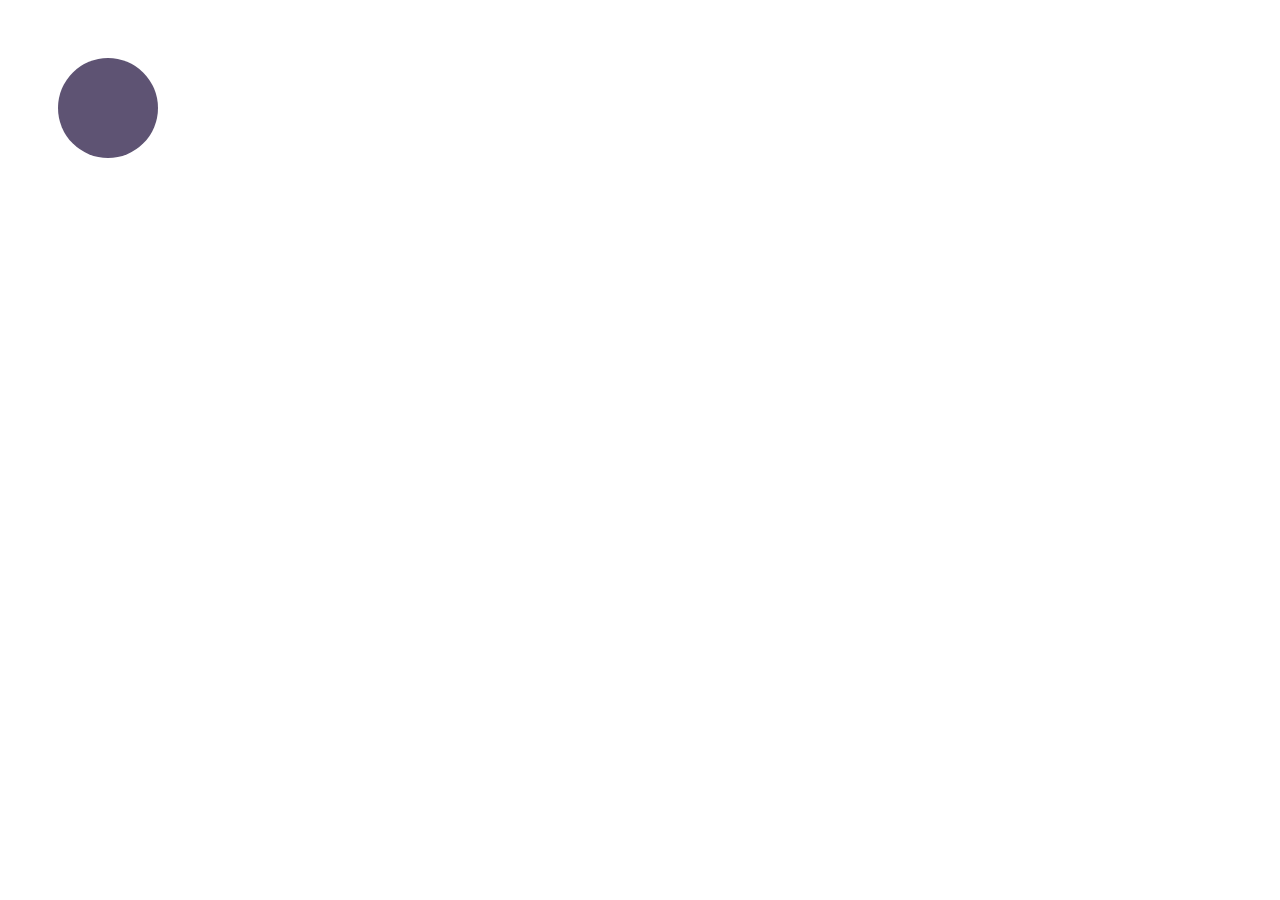
<file: animation.html>
<!DOCTYPE html>
<html lang="en">
<head>
    <meta charset="UTF-8">
    <meta http-equiv="X-UA-Compatible" content="IE=edge">
    <meta name="viewport" content="width=device-width, initial-scale=1.0">
    <title>Animation</title>
    <link rel="stylesheet" href="./css/animation.css">
</head>
<body> 
 <div class="content">
    <div class="content-circle"></div>
 </div>

</body>
</html>
</file>
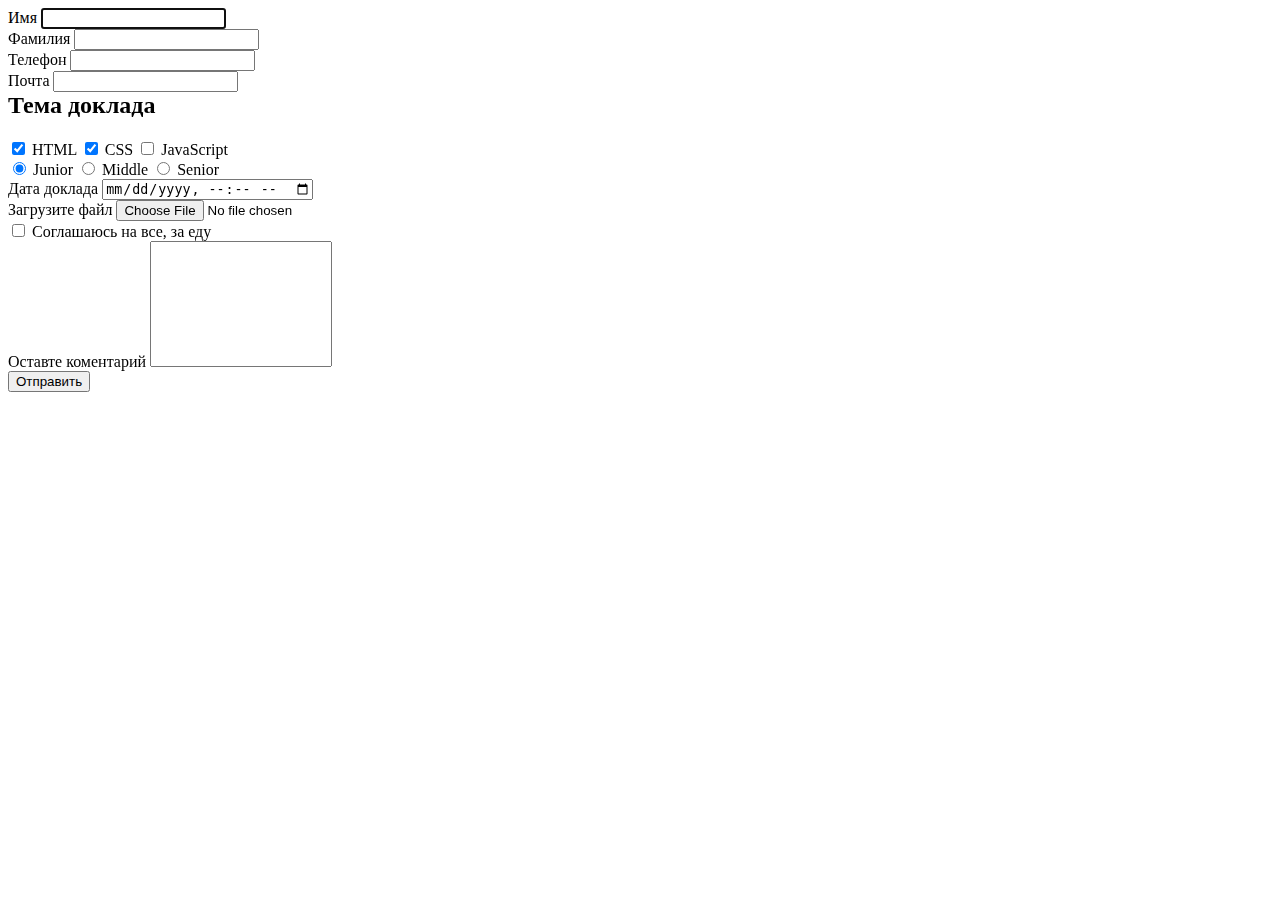
<file: form.html>
<!DOCTYPE html>
<html lang="en">
<head>
    <meta charset="UTF-8">
    <meta http-equiv="X-UA-Compatible" content="IE=edge">
    <meta name="viewport" content="width=device-width, initial-scale=1.0">
    <title>Form test Document</title>
    <link rel="stylesheet" href="./css/form-style.css">
</head>
<body>
    <form class="js-speaker-form">
        <label for="name">Имя</label>
        <input type="text" name="user-name" id="name" autofocus/>
        <br>
        <label>Фамилия
         <input type="text" name="user-surname"/>
        </label>
        <br>
        <label for="tel">Телефон</label>
        <input type="tel" name="tel" id="tel">
        <br>
        <label for="mail">Почта</label>
        <input type="email" name="mail" id="mail">
        <br>
        <div role="group" class="group">
            <h2 class="group-title">Тема доклада</h2>
            <input type="checkbox" name="topic" value="html" id="html" checked>
            <label for="html">HTML</label>
            <input type="checkbox" name="topic" value="css" id="css" checked> 
            <label for="html">CSS</label>
            <input type="checkbox" name="topic" value="js" id="js">
            <label for="html">JavaScript</label>
        </div>
        <div role="group">
            <input type="radio" name="experience" value ="junior" id="junior" checked>
            <label for="junior">Junior</label>
            <input type="radio" name="experience" value="middle" id="middle">
            <label for="middle">Middle</label>
            <input type="radio" name="experience" value="senior" id="senior">
            <label for="senior">Senior</label>
        </div>
        <label for="date">Дата доклада</label>
        <input type="datetime-local" name="date" id="date">
        <br>
        <label for="pdf">Загрузите файл</label>
        <input type="file" name="pdf" id="pdf">
        
        <br>
        <input type="checkbox" name="policy" id="policy">
        <label for="policy">Соглашаюсь на все, за еду</label>

        <br>
        <label for="comment">Оставте коментарий</label>
        <textarea name="comment" id="comment" rows="8"></textarea>

        <br>
        <button type="submit">Отправить</button>
    </form>

    <script>
        (() => {
                document.querySelector('.js-speaker-form').addEventListener('submit', e => {
                    e.preventDefault();

                    new FormData(e.currentTarget).forEach((value, name) =>
                        console.log(`${name}: ${value}`),
                    );
                });
            })();
    </script>
</body>
</html>
</file>
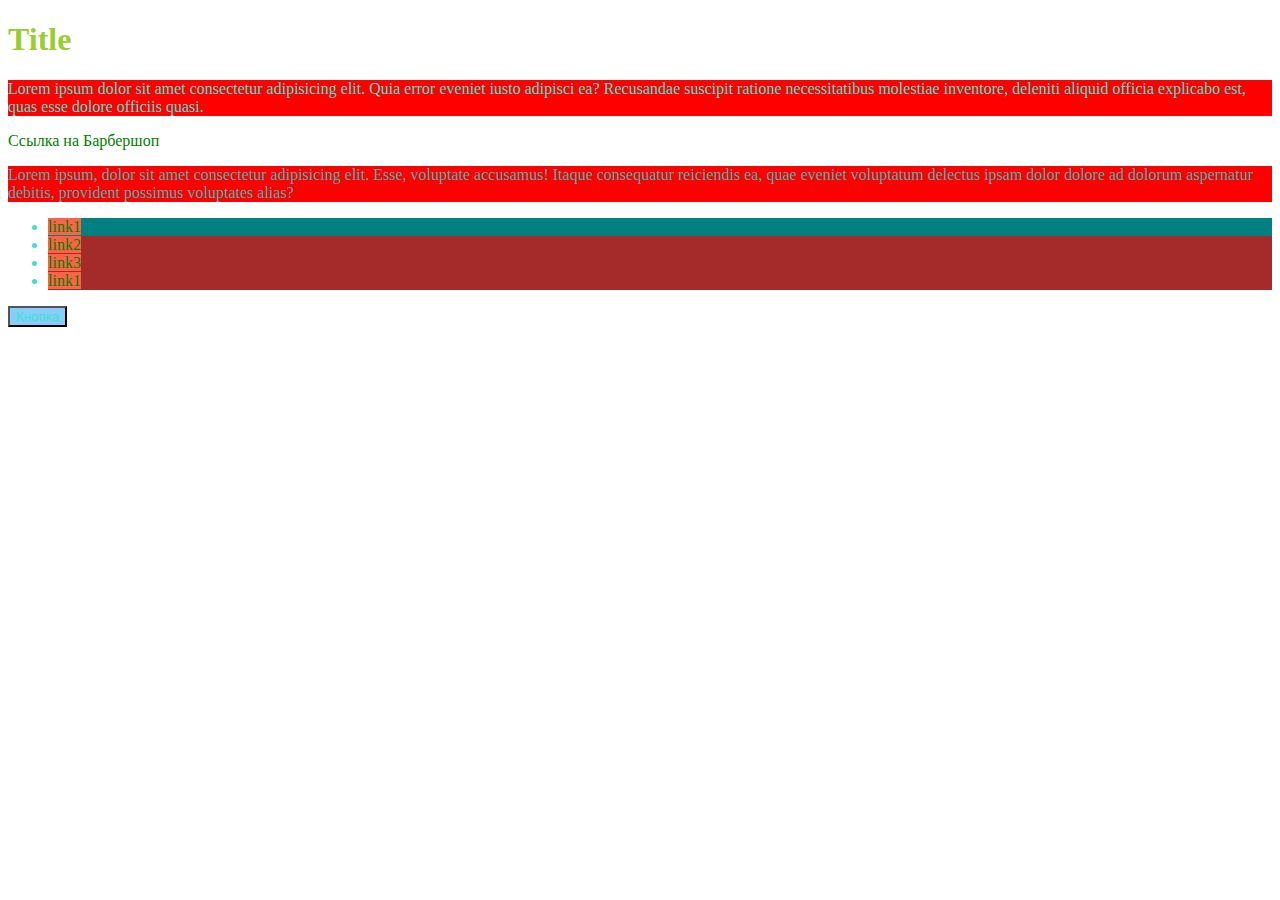
<file: index2.html>
<!DOCTYPE html>
<html lang="en">
<head>
    <meta charset="UTF-8">
    <meta http-equiv="X-UA-Compatible" content="IE=edge">
    <meta name="viewport" content="width=device-width, initial-scale=1.0">
    <title>Document</title>
    <link rel="stylesheet" href="./css/styles2.css">
</head>
<body>
    <h1 class="title">Title</h1>
    <p id="text">Lorem ipsum dolor sit amet consectetur adipisicing elit. Quia error eveniet iusto adipisci ea?
        Recusandae suscipit ratione necessitatibus molestiae inventore, deleniti aliquid officia explicabo est, quas
        esse dolore officiis quasi.</p>
    <a href="./index.html">Ссылка на Барбершоп</a>
    <p class="text">Lorem ipsum, dolor sit amet consectetur adipisicing elit. Esse, voluptate accusamus! Itaque
        consequatur reiciendis ea, quae eveniet voluptatum delectus ipsam dolor dolore ad dolorum aspernatur debitis,
        provident possimus voluptates alias?</p>
    <ul>
        <li class="item" id="item">
            <a href="" class="item">link1</a>
        </li>
        <li>
            <a href="" class="item">link2</a>
        </li>
        <li>
            <a href="" class="item">link3</a>
        </li>
        <li>
            <a href="" class="item item-last">link1</a>
        </li>
    </ul>
    <button type="button" class="btn">Кнопка</button>
</body>
</html>
</file>
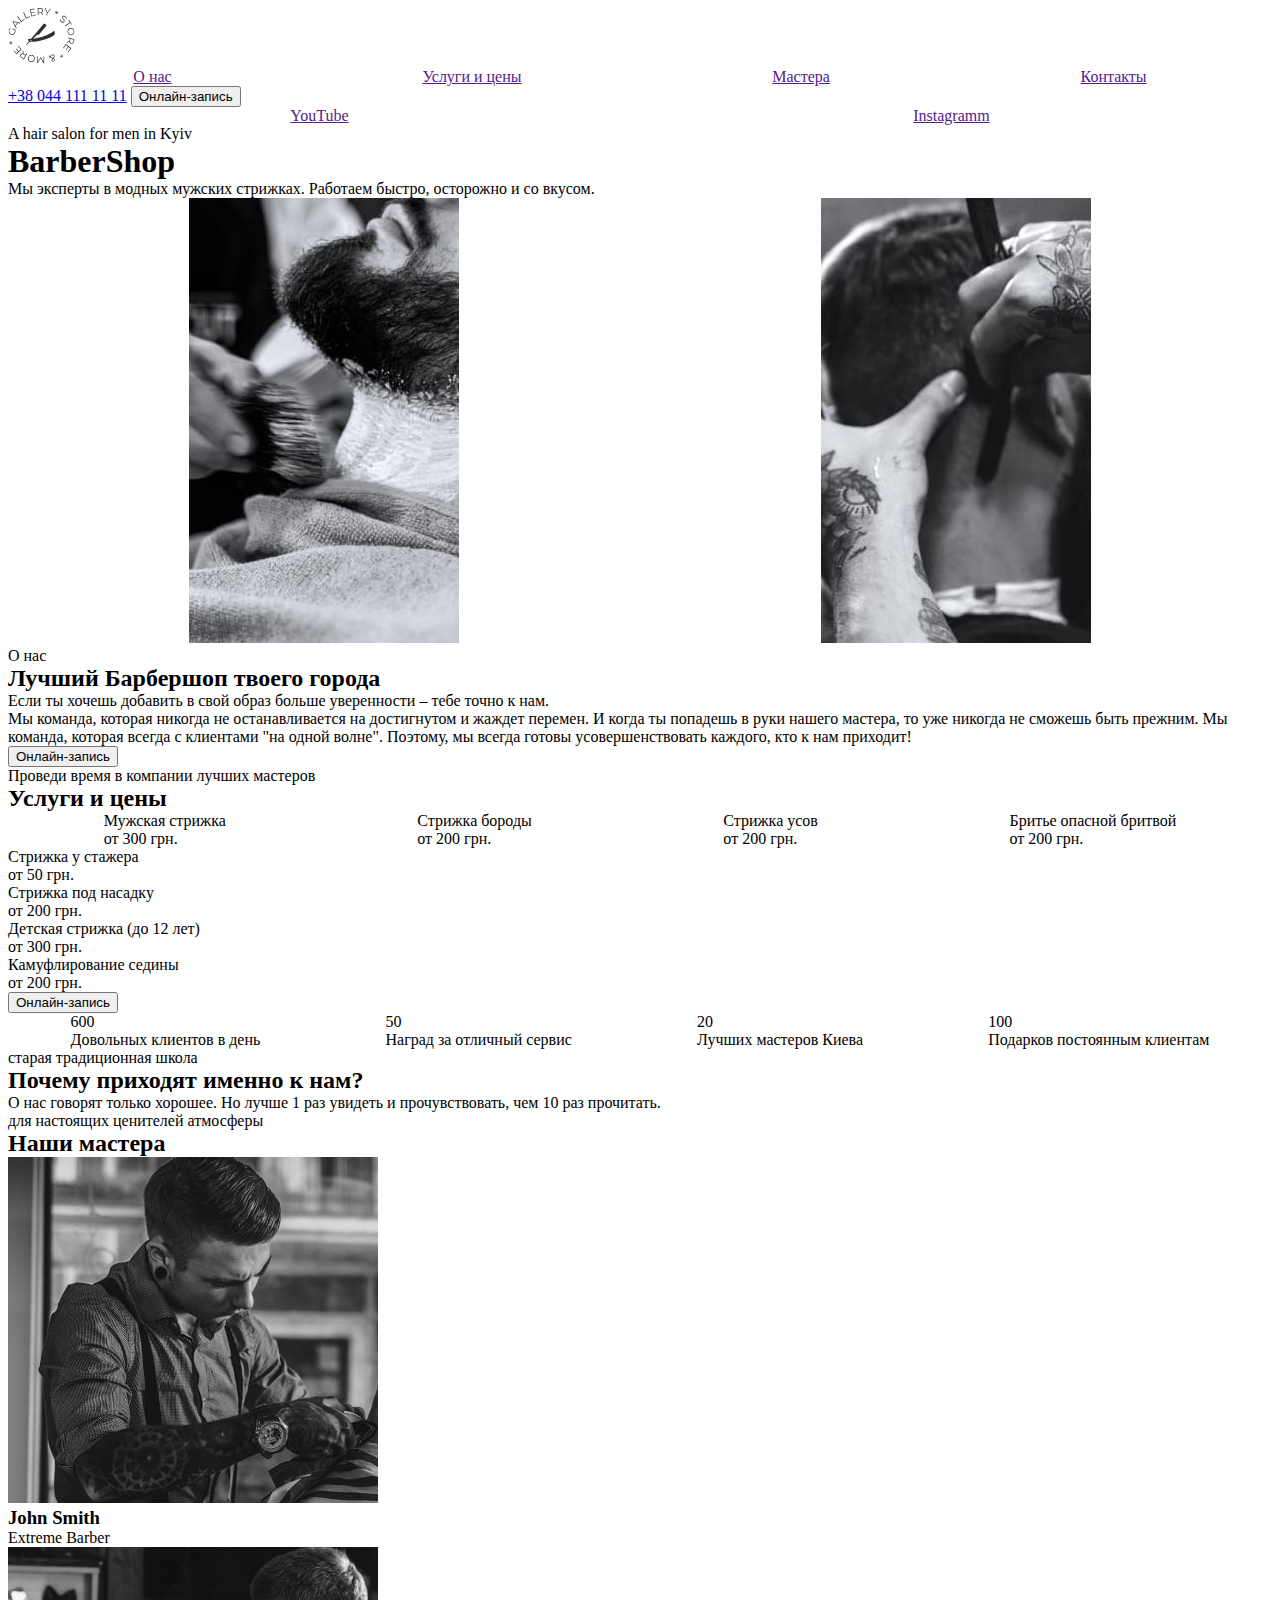
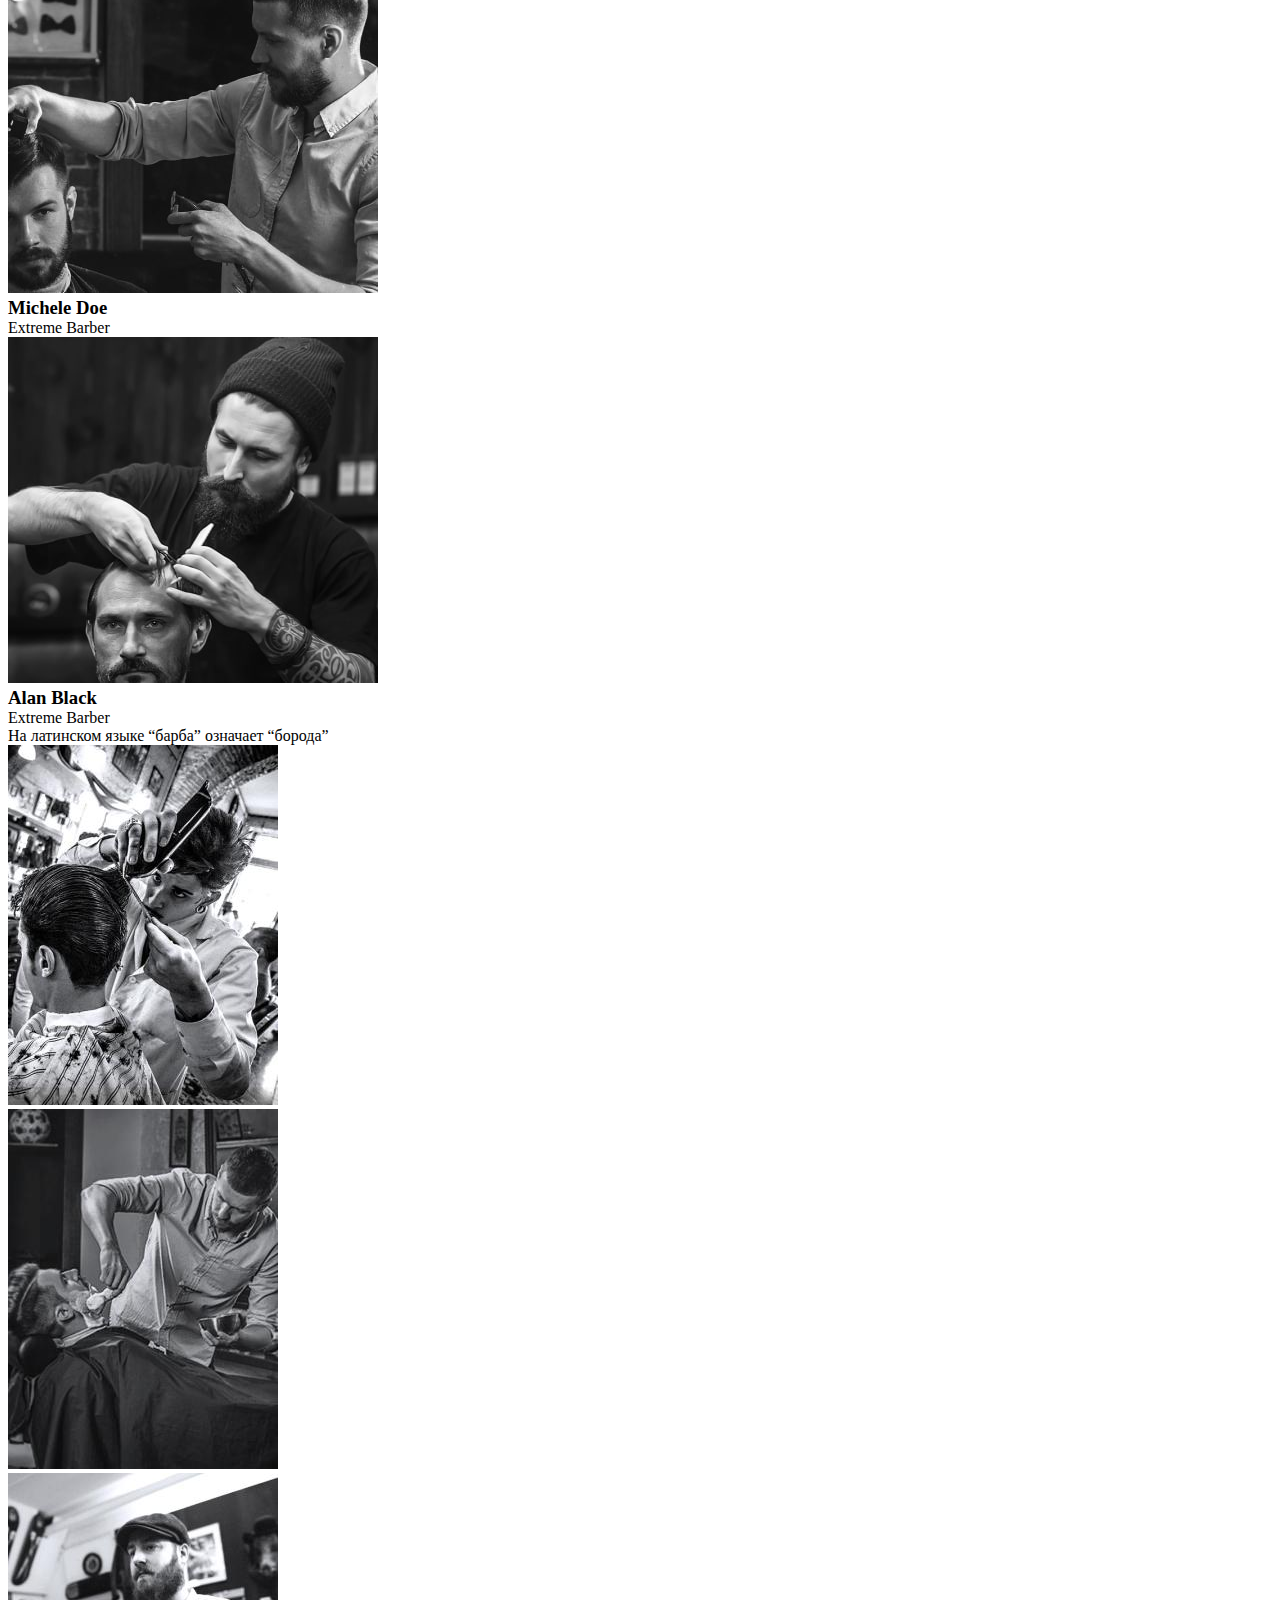
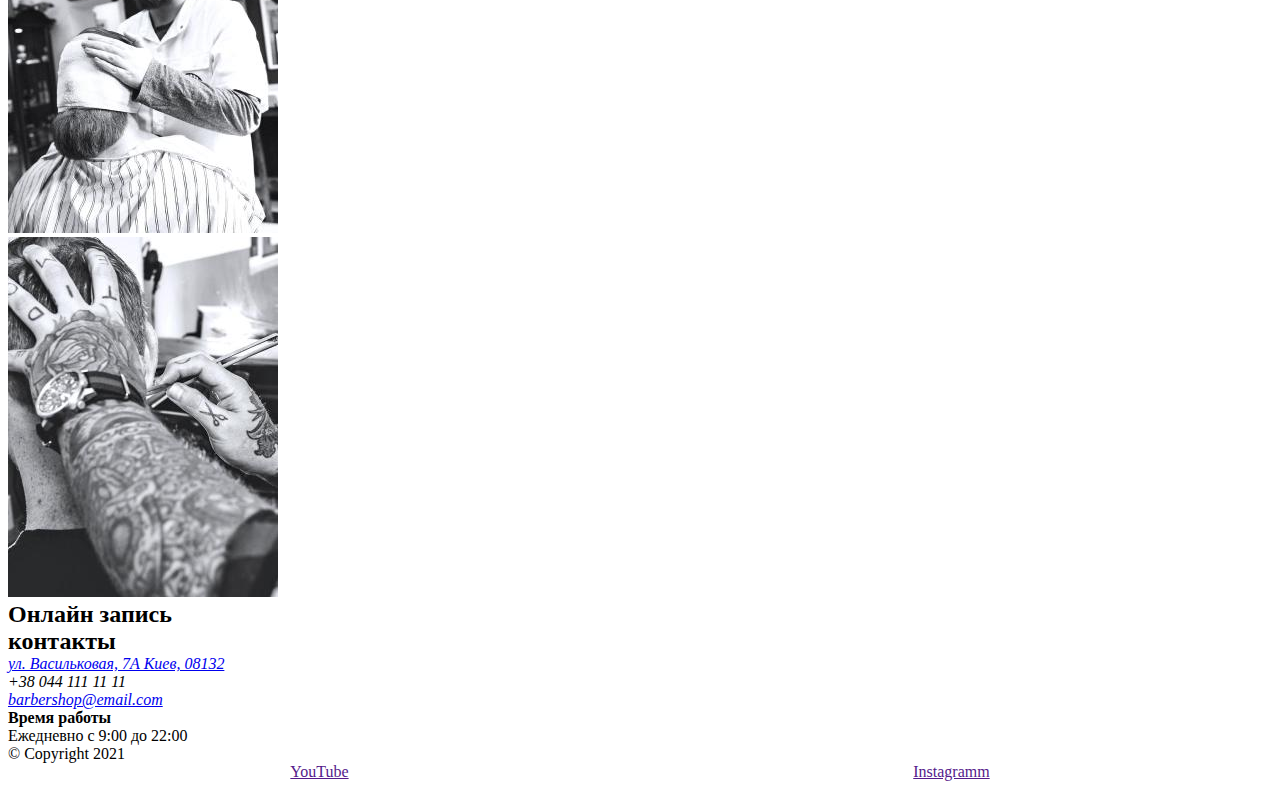
<file: index3.html>
<!DOCTYPE html>
<html lang="ru">
  <head>
    <meta charset="UTF-8" />
    <meta http-equiv="X-UA-Compatible" content="IE=edge" />
    <meta name="viewport" content="width=device-width, initial-scale=1.0" />
    <title>BarberShop</title>
    <link rel="preconnect" href="https://fonts.googleapis.com">
    <link rel="preconnect" href="https://fonts.gstatic.com" crossorigin>
    <link
      href="https://fonts.googleapis.com/css2?family=Open+Sans:ital,wght@0,400;0,700;0,800;1,400;1,700&family=Raleway:wght@700&display=swap"
      rel="stylesheet">
    <link rel="stylesheet" href="./css/styles.css">
  </head>

  <body>
    <header class="header">
      <nav  class="header-navigation">
        <a href="./index.html"class="header-logo"><img src="./images/logo.svg" alt="Лого барбершопа" /></a>
        <ul class="header-list list">
          <li class="header-item"> 
            <a class="header-link" href="">О нас</a>
          </li>
          <li>
            <a class="header-link" href="">Услуги и цены</a>
          </li>
          <li>
            <a class="header-link" href="">Мастера</a>
          </li>
          <li>
            <a class="header-link" href="">Контакты</a>
          </li>
        </ul>
      </nav>
      <a class="header-tel-contacts" href="tel:04411111111">+38 044 111 11 11</a>
      <button class="header-btn btn" type="button">Онлайн-запись</button>
    </header>

    <main>
      <section class="hero">
        <ul class="list">
          <li><a href="" class="header-link link">YouTube</a></li>
          <li><a href="" class="header-link link">Instagramm</a></li>
        </ul>
        <div>
          <p lang="en" class="hero-pre-title">A hair salon for men in Kyiv</p>
          <h1 lang="en" class="hero-title">BarberShop</h1>
          <p class="hero-after-title">Мы эксперты в модных мужских стрижках. Работаем быстро, осторожно и со вкусом.</p>
        </div>
      </section>
      <section class="about">
        <ul class="about-list list">
          <li class="about-item">
            <img src="./images/img1.jpg" alt="Барбер бреет шею" width="270" />
          </li>
          <li  class="about-item">
            <img src="./images/img2.jpg" alt="Барбер делает кант" width="270" />
          </li>
        </ul>
        <div>
          <p class="about-pre-title">О нас</p>
          <h2 class="section-title">Лучший Барбершоп твоего города</h2>
          <p>Если ты хочешь добавить в свой образ больше уверенности – тебе точно к нам.</p>
          <p class="about-text">
            Мы команда, которая никогда не останавливается на достигнутом и жаждет перемен. И когда
            ты попадешь в руки нашего мастера, то уже никогда не сможешь быть прежним. Мы команда,
            которая всегда с клиентами "на одной волне". Поэтому, мы всегда готовы усовершенствовать
            каждого, кто к нам приходит!
          </p>
          <button class="btn about-btn" type="button">Онлайн-запись</button>
        </div>
      </section>
      <section>
        <p>Проведи время в компании лучших мастеров</p>
        <h2 class="section-title prices-title">Услуги и цены</h2>
        <ul class="prices-list list">
          <li class="prices-item">
            <p class="prices-type">Мужская стрижка</p>
            <span class="prices-count">от 300 грн.</span>
          </li>
          <li>
            <p>Стрижка бороды</p>
            <span>от 200 грн.</span>
          </li>
          <li>
            <p>Стрижка усов</p>
            <span>от 200 грн.</span>
          </li>
          <li>
            <p>Бритье опасной бритвой</p>
            <span>от 200 грн.</span>
          </li>
        </ul>
        <ul>
          <li>
            <p>Cтрижка у стажера</p>
            <span>от 50 грн.</span>
          </li>
          <li>
            <p>Стрижка под насадку</p>
            <span>от 200 грн.</span>
          </li>
          <li>
            <p>Детская стрижка (до 12 лет)</p>
            <span>от 300 грн.</span>
          </li>
          <li>
            <p>Камуфлирование седины</p>
            <span>от 200 грн.</span>
          </li>
        </ul>
        <button class="btn prices-btn" type="button">Онлайн-запись</button>
      </section>

      <section class="reasons">
        <ul class="list reasons-list">
          <li>
            <span class="reasons-count" >600</span>
            <p class="reasons-item-text">Довольных клиентов в день</p>
          </li>
          <li>
            <span>50</span>
            <p>Наград за отличный сервис</p>
          </li>
          <li>
            <span>20</span>
            <p>Лучших мастеров Киева</p>
          </li>
          <li>
            <span>100</span>
            <p>Подарков постоянным клиентам</p>
          </li>
        </ul>
        <div>
          <p>старая традиционная школа</p>
          <h2>Почему приходят именно к нам?</h2>
          <p>
            О нас говорят только хорошее. Но лучше 1 раз увидеть и прочувствовать, чем 10 раз
            прочитать.
          </p>
        </div>
      </section>

      <section>
        <p>для настоящих ценителей атмосферы</p>
        <h2>Наши мастера</h2>
        <ul>
          <li>
            <img
              src="./images/master-img1.jpg"
              alt="Барбер стрижет клииента"
              width="370"
              height="346"
            />
            <h3>John Smith</h3>
            <p>Extreme Barber</p>
          </li>
          <li>
            <img
              src="./images/master-img2.jpg"
              alt="Барбер бреет клииента"
              width="370"
              height="346"
            />
            <h3>Michele Doe</h3>
            <p>Extreme Barber</p>
          </li>
          <li>
            <img
              src="./images/master-img3.jpg"
              alt="Усатый барбер стрижет клииента"
              width="370"
              height="346"
            />
            <h3>Alan Black</h3>
            <p>Extreme Barber</p>
          </li>
        </ul>
      </section>

      <section>
        <p>На латинском языке “барба” означает “борода”</p>
        <h2 hidden>Портфолио</h2>
        <ul>
          <li>
            <img
              src="./images/barba-img-1.jpg"
              alt="изображение барбера который бреет"
              width="270"
            />
          </li>
          <li>
            <img
              src="./images/barba-img-2.jpg"
              alt="изображение барбера который бреет"
              width="270"
            />
          </li>
          <li>
            <img
              src="./images/barba-img-3.jpg"
              alt="изображение барбера который бреет"
              width="270"
            />
          </li>
          <li>
            <img
              src="./images/barba-img-4.jpg"
              alt="изображение барбера который бреет"
              width="270"
            />
          </li>
        </ul>
      </section>

      <section>
        <h2>Онлайн запись</h2>
      </section>

      <section>
        <h2>контакты</h2>
        <address>
          <ul>
            <li><a href="link-2-g-map" target="_blank">ул. Васильковая, 7А Киев, 08132</a></li>
            <li><a href="tel:+380441111111"></a>+38 044 111 11 11</li>
            <li><a href="mailto:barbershop@email.com">barbershop@email.com</a></li>
          </ul>
        </address>
        <b>Время работы</b>
        <p>Ежедневно с 9:00 до 22:00</p>
      </section>
    </main>
    <footer class="footer"> 
      <p class="footer-copy">&copy; Copyright 2021</p>
      <ul class="list">
        <li><a href="">YouTube</a></li>
        <li><a href="">Instagramm</a></li>
      </ul>
    </footer>
  </body>
</html>
</file>
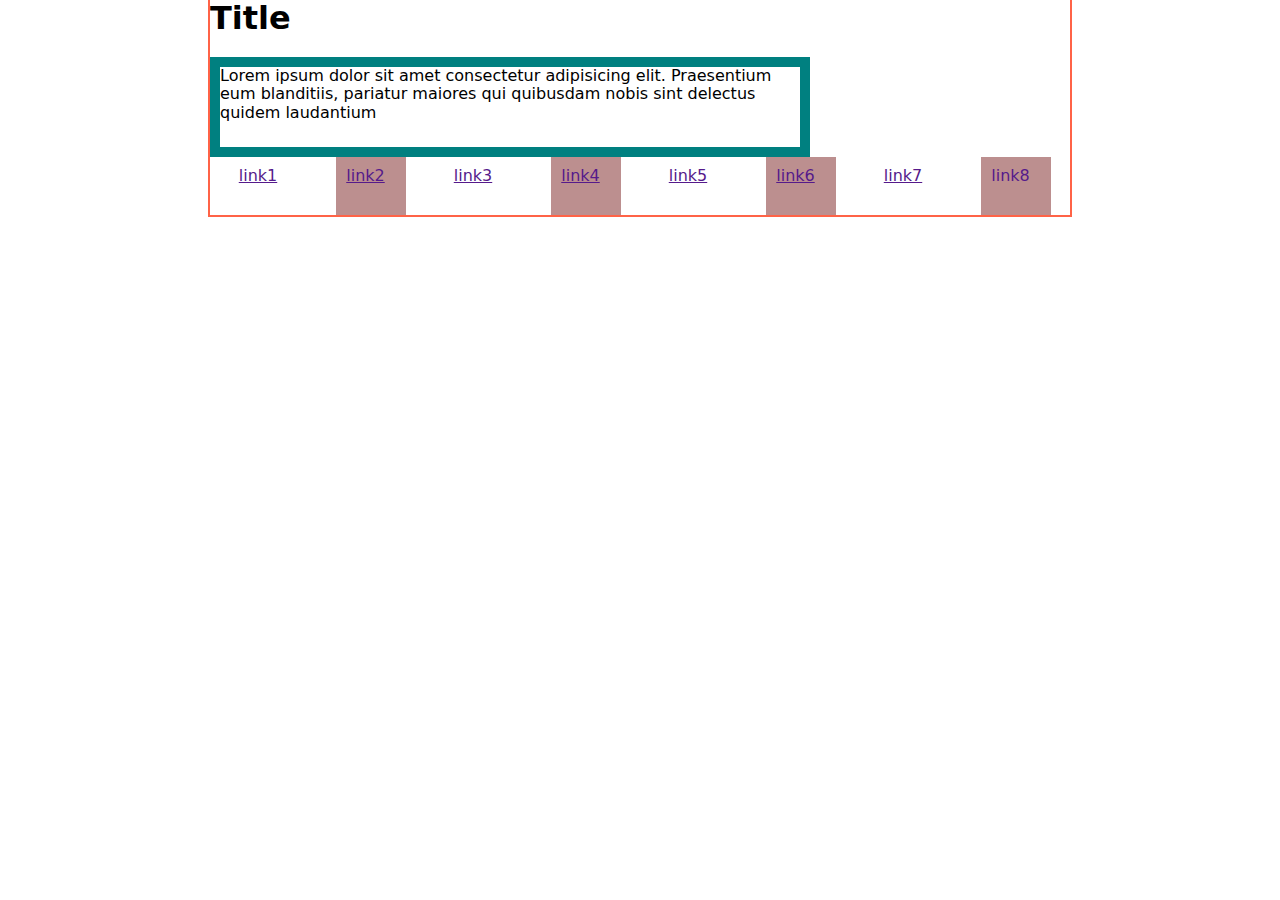
<file: test.html>
<!DOCTYPE html>
<html lang="en">
  <head>
    <meta charset="UTF-8" />
    <meta http-equiv="X-UA-Compatible" content="IE=edge" />
    <meta name="viewport" content="width=device-width, initial-scale=1.0" />
    <title>Document</title>
    <link
      rel="stylesheet"
      href="https://cdnjs.cloudflare.com/ajax/libs/modern-normalize/1.1.0/modern-normalize.min.css"
    />
    <link rel="stylesheet" href="./css/styles.css" />
  </head>
  <body>
    <div class="container">
      <h1 class="title">Title</h1>
      <p class="text">
        Lorem ipsum dolor sit amet consectetur adipisicing elit. Praesentium eum blanditiis,
        pariatur maiores qui quibusdam nobis sint delectus quidem laudantium
      </p>

      <ul class="list">
        <li class="list-item"><a href="">link1</a></li>
        <li class="list-item"><a href="">link2</a></li>
        <li class="list-item"><a href="">link3</a></li>
        <li class="list-item"><a href="">link4</a></li>
        <li class="list-item"><a href="">link5</a></li>
        <li class="list-item"><a href="">link6</a></li>
        <li class="list-item"><a href="">link7</a></li>
        <li class="list-item"><a href="">link8</a></li>
      </ul>
    </div>
  </body>
</html>
</file>
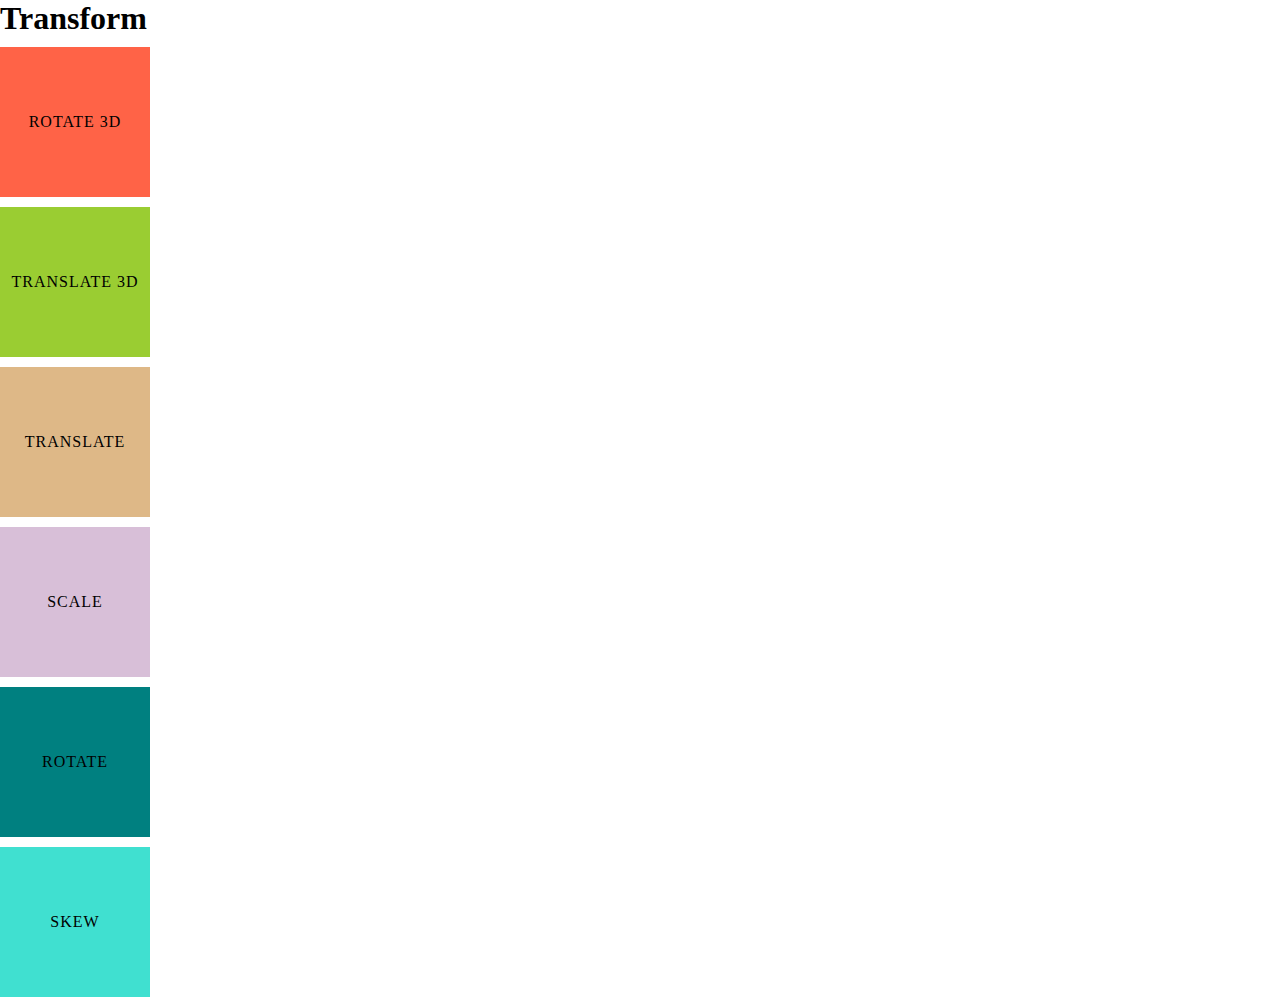
<file: transform.html>
<!DOCTYPE html>
<html lang="en">
  <head>
    <meta charset="UTF-8" />
    <meta http-equiv="X-UA-Compatible" content="IE=edge" />
    <meta name="viewport" content="width=device-width, initial-scale=1.0" />
    <title>Test Document</title>
    <link rel="stylesheet" href="./css/transform.css">
  </head>
  <body>
    <h1>Transform</h1>
    <main>
      <div class="block rotate3d">
        <p>rotate 3d</p>
      </div>
      <div class="block translate-3d">
        <p>Translate 3d</p>
      </div>
      <div class="block content-translate">
        <p>Translate</p>
      </div>
      <div class="block content-scale">
        <p>scale</p>
      </div>
      <div class="block content-rotate">
        <p>rotate</p>
      </div>
      <div class="block content-skew">
        <p>skew</p>
      </div>
    </main>
  </body>
</html>
</file>
<file: css/animation.css>
.content {
  padding: 50px;
  display: flex;
  position: absolute;
}
.content-circle{
    content: "";
    display: block;
    width: 100px;
    height: 100px;
    border-radius: 50%;
    background-color: #5e5373;
    position: relative;
    left: 0;

    animation-name: circle;
    animation-duration: 2s;
}

@keyframes circle{
  0% {
    left: 0%;
  }
  50% {
    
  }
  100% {
    left: 800px;
  }
}
</file>
<file: css/form-style.css>
textarea {
  resize: none;
}

.form {
  width: 600px;
  outline: 1px solid tomato;
  margin-left: auto;
  margin-right: auto;
  padding: 20px;
}

.group-title {
  margin-top: 0;
  margin-bottom: 20px;
}
</file>
<file: css/styles2.css>
.title {
  color: yellowgreen;
}
p {
  background-color: red;
}
* {
  color: turquoise;
}
.text {
  color: rgb(69, 177, 177);
}
[href] {
  color: green;
}
a {
  text-decoration: none;
}
/* Универсальный  
тег
id
класс
атрибут
потомок
ребенок
*/
.item {
  background-color: tomato;
}
#item {
  background-color: teal;
}
li {
  background-color: brown;
}
li.item-last {
  background-color: chocolate;
}
.btn {
  background-color: lightskyblue;
}
.btn:active {
  background-color: lime;
}
.btn:hover {
  background-color: magenta;
}
</file>
<file: css/styles.css>
p,
h1,
h2,
h3,
h4,
h5,
h6 {
  margin: 0;
}
ul {
  margin: 0;
  padding: 0;
  list-style: none;
}

.title {
  margin-bottom: 20px;
}
.text {
  width: 600px;
  min-height: 100px;
  border: 10px solid teal;
  margin-top: 20px;
}
.list-item {
  padding: 10px;
  display: block;
  margin-bottom: 20px;
  width: 70px;
}
.list-item:nth-child(2n) {
  margin-bottom: 0;
  background-color: rosybrown;
}

.list-item:last-child > a {
  text-decoration: none;
}
.list-link {
  display: block;
  padding: 10px;
}
.list {
  display: flex;
  justify-content: space-around;
}
.container {
  outline: 2px solid tomato;
  margin-left: auto;
  margin-right: auto;
  width: 860px;
}
</file>
<file: css/transform.css>
*,
*:before,
*:after {
	padding: 0;
	margin: 0;
	border: 0;
	box-sizing: border-box;
}

.block {
    margin-top: 10px;

    display: flex;
	text-transform: uppercase;
	justify-content: center;
	align-items: center;
	letter-spacing: 1px;
	text-align: center;
	width: 150px;
	height: 150px;
	transition: all 1000ms ease 0s; 
}

/* translate */
.content-translate {
    background-color: burlywood;
}
.content-translate:hover {
    transform: translate(50%, 0);
}

/* scale */
.content-scale {
    background-color:thistle;
}
.content-scale:hover {
    transform: scale(-1, 2);
}

/* rotate */
.content-rotate{
    background-color: teal;
    transform-origin: right;
}
.content-rotate:hover {
    transform: rotate(360deg);
}
/* scew */

.content-skew{
    background-color: turquoise;
}
.content-skew:hover {
    transform: skew(10deg, 20deg);
}
/* 3d */
.translate-3d{ 
    transform: translate3d( 0, 0, 0);
    background-color: yellowgreen;
}
.translate-3d:hover {
    transform: translate3d( 20px, 20px, -50px);
}

.rotate3d{ 
    transform: rotate3d( 1, 1, 1, 0deg);
    background-color:tomato;
}
.rotate3d:hover {
    transform: rotate3d( 1, 1, 1, 45deg);
}
</file>
